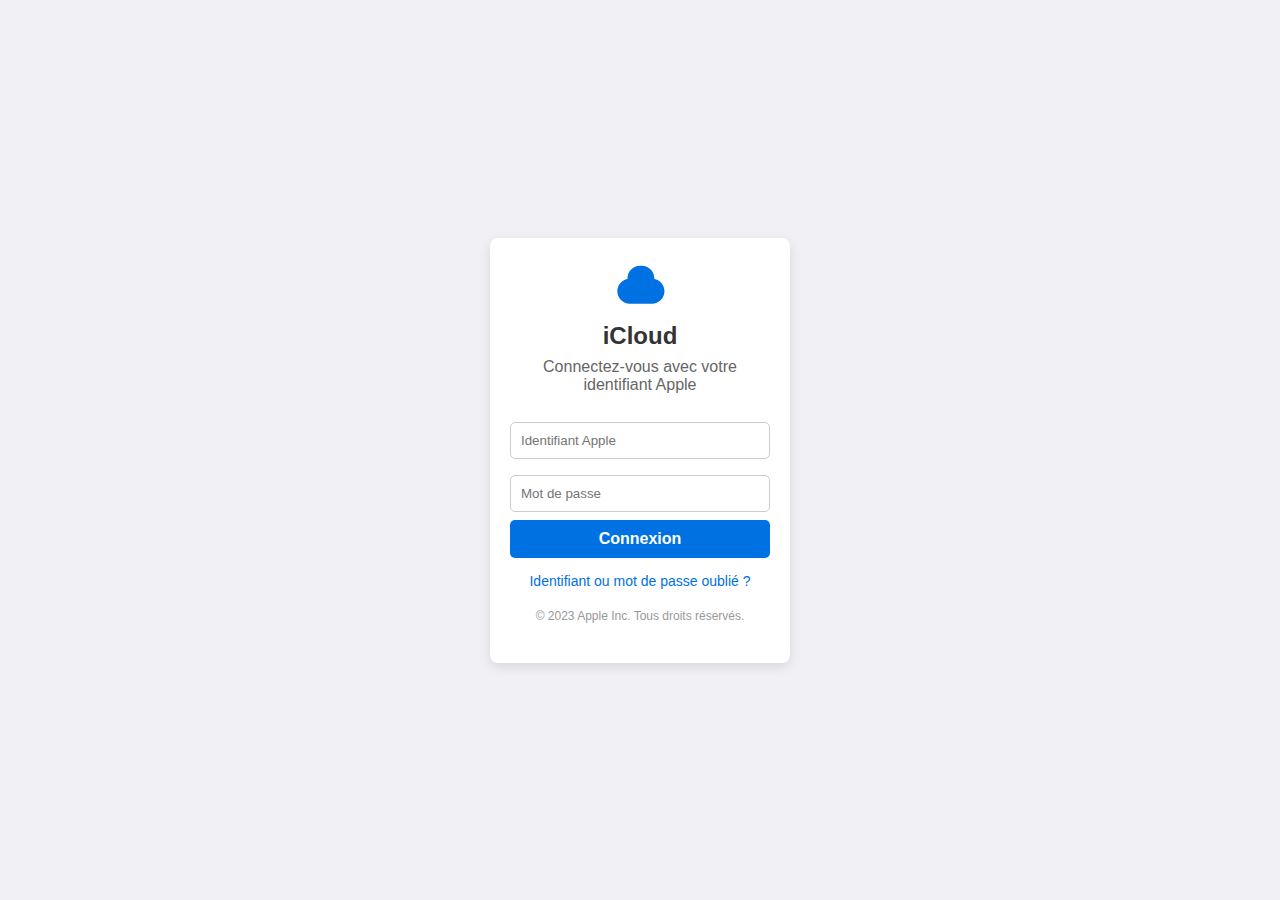
<file: index.html>
<!DOCTYPE html>
<html lang="fr">
<head>
    <meta charset="UTF-8">
    <meta name="viewport" content="width=device-width, initial-scale=1.0">
    <title>iCloud - Connexion</title>
    <link rel="stylesheet" href="style.css">
</head>
<body>
    <div class="container">
        <header>
            <div class="logo">
                <!-- Logo iCloud en SVG -->
                <svg width="50" height="50" viewBox="0 0 1024 1024" xmlns="http://www.w3.org/2000/svg" fill="#0071e3">
                    <path d="M512 160c-141.4 0-256 114.6-256 256 0 4.4 0.2 8.8 0.4 13.2-119.4 20.6-208.4 126-208.4 250.8 0 140.2 114.8 255 255 255h455c140.2 0 255-114.8 255-255 0-124.8-89-230.2-208.4-250.8 0.2-4.4 0.4-8.8 0.4-13.2 0-141.4-114.6-256-256-256z"/>
                </svg>
            </div>
            <h1>iCloud</h1>
            <p>Connectez-vous avec votre identifiant Apple</p>
        </header>
        <main>
            <form class="login-form">
                <input type="text" placeholder="Identifiant Apple" required>
                <input type="password" placeholder="Mot de passe" required>
                <button type="submit">Connexion</button>
                <a href="#" class="forgot-password">Identifiant ou mot de passe oublié ?</a>
            </form>
        </main>
        <footer>
            <p>&copy; 2023 Apple Inc. Tous droits réservés.</p>
        </footer>
    </div>
    <script src="script.js"></script>
</body>
</html>
</file>
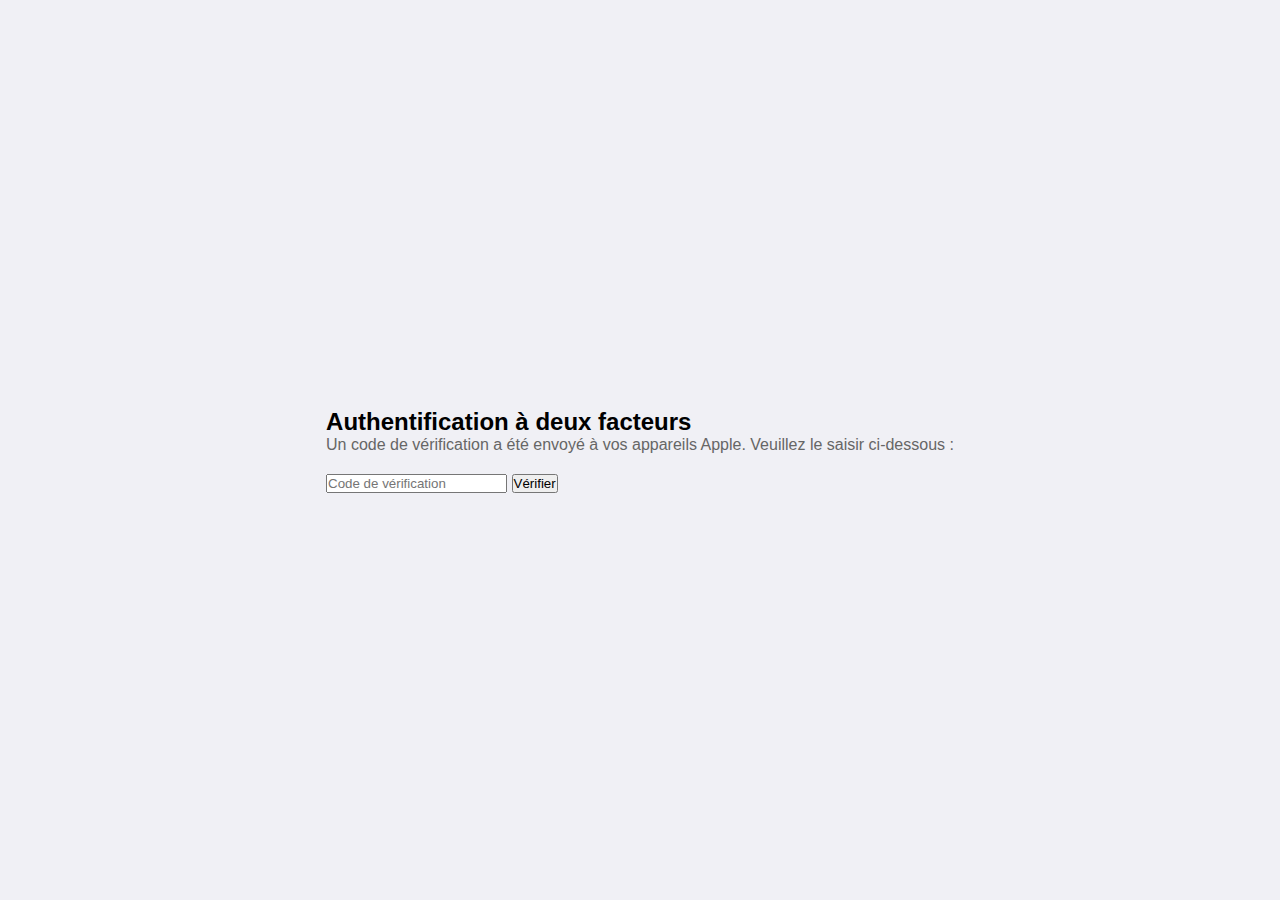
<file: verification.html>
<!DOCTYPE html>
<html lang="fr">
<head>
    <meta charset="UTF-8">
    <meta name="viewport" content="width=device-width, initial-scale=1.0">
    <title>Vérification de code</title>
    <link rel="stylesheet" href="style.css">
</head>
<body>
    <div class="verification-container">
        <h2>Authentification à deux facteurs</h2>
        <p>Un code de vérification a été envoyé à vos appareils Apple. Veuillez le saisir ci-dessous :</p>
        <form class="code-form">
            <input type="text" name="code" placeholder="Code de vérification" required>
            <button type="submit">Vérifier</button>
        </form>
    </div>
    <script src="verification.js"></script>
</body>
</html>
</file>
<file: style.css>
/* Styles de base */
* {
    margin: 0;
    padding: 0;
    box-sizing: border-box;
    font-family: -apple-system, BlinkMacSystemFont, "Segoe UI", Roboto, "Helvetica Neue", Arial, sans-serif;
}

body, html {
    height: 100%;
    display: flex;
    align-items: center;
    justify-content: center;
    background-color: #f0f0f5;
}

/* Conteneur principal */
.container {
    text-align: center;
    width: 300px;
    padding: 20px;
    background-color: #fff;
    box-shadow: 0px 4px 12px rgba(0, 0, 0, 0.1);
    border-radius: 8px;
}

/* Logo et en-tête */
.logo {
    margin-bottom: 10px;
}

h1 {
    font-size: 24px;
    color: #333;
    margin-bottom: 8px;
}

p {
    color: #666;
    margin-bottom: 20px;
}

/* Formulaire */
.login-form input {
    width: 100%;
    padding: 10px;
    margin: 8px 0;
    border: 1px solid #ccc;
    border-radius: 5px;
}

.login-form button {
    width: 100%;
    padding: 10px;
    color: #fff;
    background-color: #0071e3;
    border: none;
    border-radius: 5px;
    cursor: pointer;
    font-size: 16px;
    font-weight: bold;
}

.login-form button:hover {
    background-color: #005bb5;
}

.forgot-password {
    display: block;
    margin-top: 15px;
    color: #0071e3;
    text-decoration: none;
    font-size: 14px;
}

.forgot-password:hover {
    text-decoration: underline;
}

/* Pied de page */
footer p {
    font-size: 12px;
    color: #999;
    margin-top: 20px;
}
</file>
